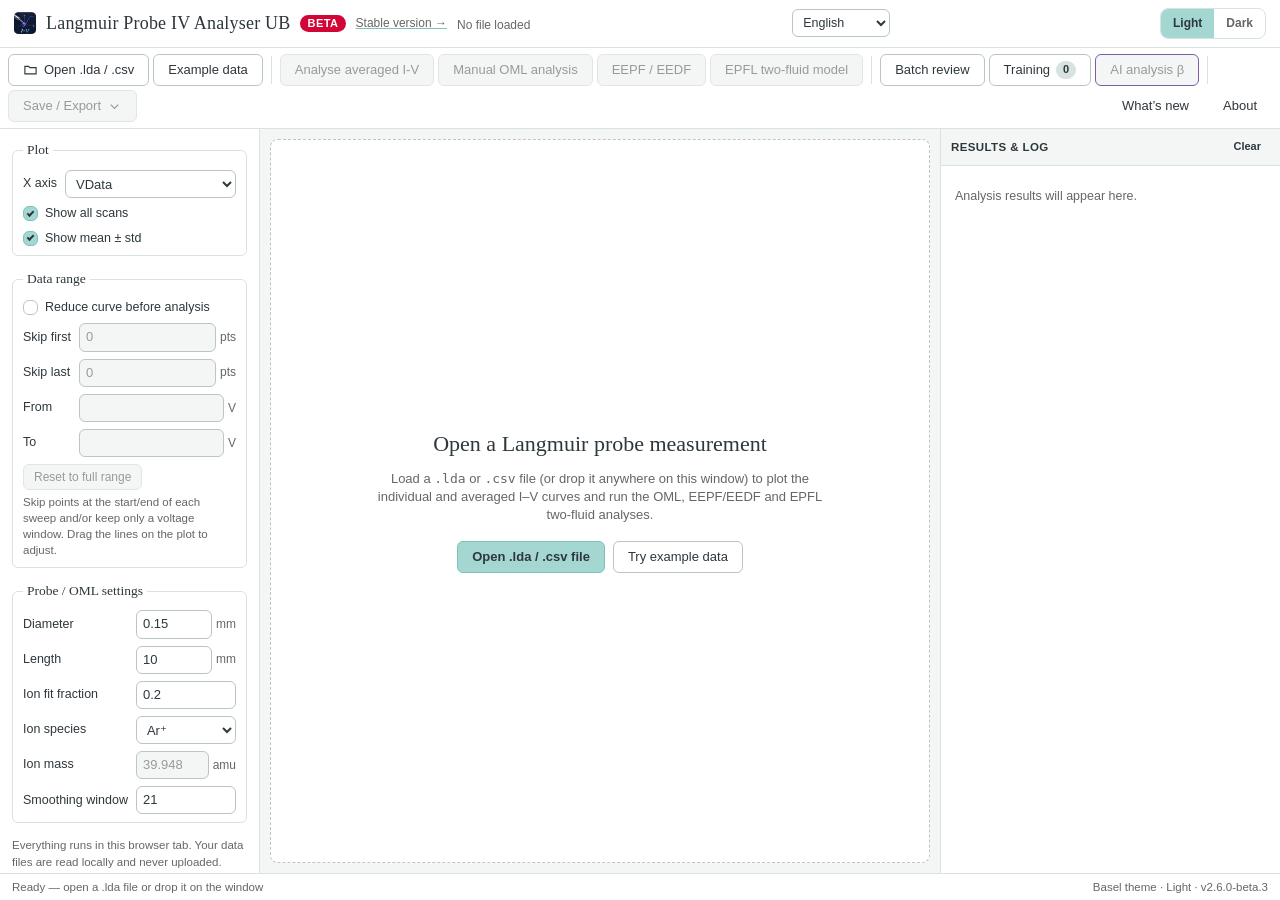
<file: web-alpha/index.html>
<!DOCTYPE html>
<html lang="en">
<head>
  <meta charset="utf-8">
  <meta name="viewport" content="width=device-width, initial-scale=1">
  <title>Langmuir Probe IV Analyser UB — moved to the beta</title>
  <meta http-equiv="refresh" content="0; url=../web-beta/">
  <style>
    body { font-family: system-ui, sans-serif; margin: 0; padding: 40px 16px; background: #fff; color: #222; }
    @media (prefers-color-scheme: dark) { body { background: #1e1e1e; color: #ddd; } a { color: #8fd3c7; } }
    main { max-width: 560px; margin: 0 auto; line-height: 1.5; }
  </style>
</head>
<body>
<main>
  <h1 style="font-size:20px">The pre-alpha is now the beta</h1>
  <p>The AI analysis of the pre-alpha is now in the beta. Your API keys, AI settings and collected curves are still there.</p>
  <p><a href="../web-beta/">Open the beta →</a> · <a href="../web/">Stable version</a></p>
</main>
<script>
  // remove the pre-alpha's offline copy, then forward to the beta
  if ("serviceWorker" in navigator) navigator.serviceWorker.register("sw.js").catch(() => {});
  location.replace("../web-beta/");
</script>
</body>
</html>
</file>
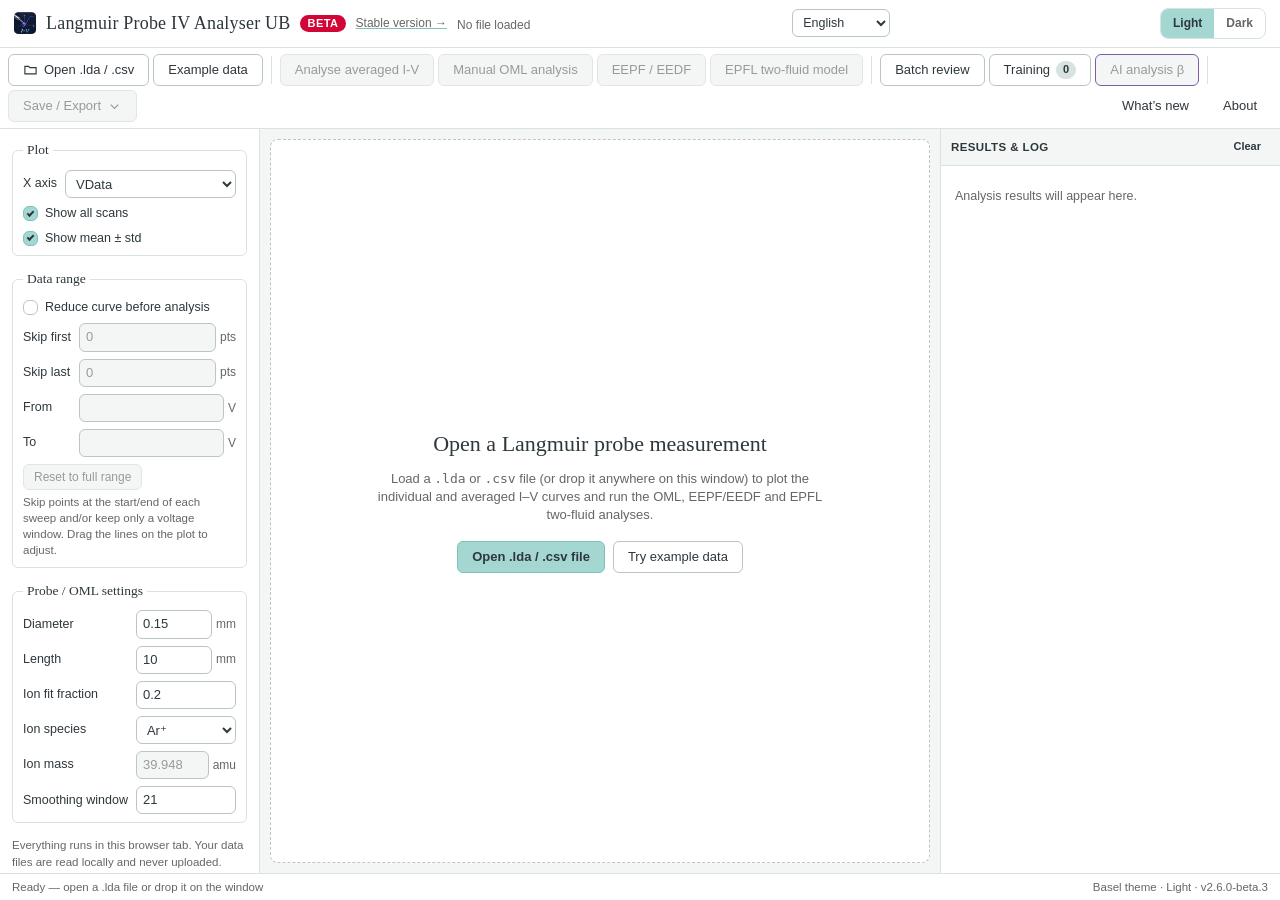
<file: web-beta/index.html>
<!doctype html>
<html lang="en">
<head>
  <meta charset="utf-8">
  <meta name="viewport" content="width=device-width, initial-scale=1">
  <title>Langmuir Probe IV Analyser UB (beta)</title>
  <meta name="description" content="Browser-based Langmuir probe I-V analysis: OML, EEPF/EEDF and EPFL two-fluid model. Runs locally; files never leave your computer.">
  <link rel="icon" href="icon.png">
  <link rel="manifest" href="manifest.webmanifest">
  <link rel="apple-touch-icon" href="icons/apple-touch-icon.png">
  <meta name="theme-color" content="#FFFFFF">
  <meta name="apple-mobile-web-app-title" content="IV Analyser">
  <meta name="mobile-web-app-capable" content="yes">
  <script>
    // apply the stored theme before first paint
    try { const t = localStorage.getItem("ivcurve.theme"); if (t) document.documentElement.dataset.theme = t; } catch (_) {}
  </script>
  <!-- ?v= must equal APP_VERSION in js/app.js (checked by tests/release.test.js): a new version
       then gets new addresses, so no browser cache can mix old scripts with a new page. -->
  <link rel="stylesheet" href="css/basel.css?v=2.6.0-beta.3">
</head>
<body>
<div class="app">

  <!-- title bar -->
  <header class="titlebar">
    <div class="brand">
      <img src="icon.png" alt="" width="22" height="22" style="align-self:center">
      <h1>Langmuir Probe IV Analyser UB</h1>
      <span class="badge beta" title="Beta version: AI-assisted analysis with an AI agent (Mistral, ChatGPT, Claude, Gemini, Groq…). The stable version is at /web/.">BETA</span>
      <a class="stable-link" href="../web/">Stable version →</a>
      <span class="file" id="fileName">No file loaded</span>
    </div>
    <div class="segmented" id="themeSwitch" role="group" aria-label="Theme">
      <button type="button" data-theme="light" aria-pressed="false">Light</button>
      <button type="button" data-theme="dark" aria-pressed="false">Dark</button>
    </div>
  </header>

  <!-- toolbar -->
  <nav class="toolbar" aria-label="Main actions">
    <button class="btn" id="openBtn" data-tip="Open a .lda, .csv or saved .ivsession file (Ctrl+O)">
      <svg viewBox="0 0 24 24" fill="none" stroke="currentColor" stroke-width="1.8"><path d="M3 7h6l2 2h10v10H3z"/></svg>
      Open .lda / .csv
    </button>
    <input type="file" id="fileInput" accept=".lda,.xml,.csv,.tsv,.txt,.dat,.ivsession,.json,application/xml,text/xml,text/csv,text/plain,application/json" hidden>
    <button class="btn" id="exampleBtn" data-tip="Synthetic data: Te = 3 eV, Vp = 10 V">Example data</button>
    <span class="sep"></span>
    <button class="btn primary" id="analyseBtn" data-needs-data disabled>Analyse averaged I-V</button>
    <button class="btn" id="manualBtn" data-needs-data disabled>Manual OML analysis</button>
    <button class="btn" id="eepfBtn" data-needs-data disabled>EEPF / EEDF</button>
    <button class="btn" id="epflBtn" data-needs-data disabled>EPFL two-fluid model</button>
    <span class="sep"></span>
    <button class="btn" id="batchBtn" data-tip="Analyse a series of files and review each curve">Batch review</button>
    <button class="btn" id="trainingBtn" data-tip="Curves collected for training the model">Training <span class="badge" id="trainingCount">0</span></button>
    <button class="btn ai" id="agentBtn" data-needs-data disabled data-tip="An AI agent analyses the loaded curve with the app's tools">AI analysis β</button>
    <span class="sep"></span>
    <div class="menu-wrap">
      <button class="btn" id="exportBtn" data-needs-data disabled aria-haspopup="true" aria-expanded="false">
        Save / Export
        <svg viewBox="0 0 24 24" fill="none" stroke="currentColor" stroke-width="2"><path d="M6 9l6 6 6-6"/></svg>
      </button>
      <div class="menu" id="exportMenu" role="menu">
        <button role="menuitem" id="saveSession">Save analysis (.ivsession)…</button>
        <hr>
        <button role="menuitem" id="exportMean">Export mean CSV…</button>
        <button role="menuitem" id="exportAll">Export all analysis CSV…</button>
      </div>
    </div>
    <span class="spacer"></span>
    <button class="btn hidden" id="installBtn" data-tip="Install as an app that also works offline">
      <svg viewBox="0 0 24 24" fill="none" stroke="currentColor" stroke-width="1.8"><path d="M12 4v11M7 10l5 5 5-5M5 20h14"/></svg>
      Install app
    </button>
    <button class="btn ghost" id="whatsNewBtn">What’s new</button>
    <button class="btn ghost" id="aboutBtn">About</button>
  </nav>

  <!-- body -->
  <main class="body">
    <aside class="dock" aria-label="Settings">
      <fieldset class="group">
        <legend>Plot</legend>
        <div class="form">
          <label for="xaxis">X axis</label>
          <select id="xaxis"><option value="VData">VData</option><option value="RefData">RefData</option></select>
          <label class="check full"><input type="checkbox" id="showAll" checked> Show all scans</label>
          <label class="check full"><input type="checkbox" id="showMean" checked> Show mean ± std</label>
        </div>
      </fieldset>

      <fieldset class="group">
        <legend>Data range</legend>
        <div class="form">
          <label class="check full"><input type="checkbox" id="cropEnable" data-needs-data disabled> Reduce curve before analysis</label>
          <label for="skipStart">Skip first</label>
          <div class="unit-input"><input type="number" id="skipStart" min="0" step="1" value="0" disabled data-crop><span>pts</span></div>
          <label for="skipEnd">Skip last</label>
          <div class="unit-input"><input type="number" id="skipEnd" min="0" step="1" value="0" disabled data-crop><span>pts</span></div>
          <label for="cropFrom">From</label>
          <div class="unit-input"><input type="number" id="cropFrom" step="0.1" disabled data-crop><span>V</span></div>
          <label for="cropTo">To</label>
          <div class="unit-input"><input type="number" id="cropTo" step="0.1" disabled data-crop><span>V</span></div>
          <div class="row-actions"><button class="btn" id="cropReset" disabled data-crop>Reset to full range</button></div>
        </div>
        <p class="crop-info" id="cropInfo">Skip points at the start/end of each sweep and/or keep only a voltage window. Drag the lines on the plot to adjust.</p>
      </fieldset>

      <fieldset class="group">
        <legend>Probe / OML settings</legend>
        <div class="form">
          <label for="diameter">Diameter</label>
          <div class="unit-input"><input type="number" id="diameter" data-label="diameter" min="0.001" max="100" step="0.01" value="0.15"><span>mm</span></div>
          <label for="length">Length</label>
          <div class="unit-input"><input type="number" id="length" data-label="length" min="0.001" max="1000" step="0.1" value="10"><span>mm</span></div>
          <label for="ionFraction">Ion fit fraction</label>
          <input type="number" id="ionFraction" data-label="ion fit fraction" min="0.01" max="0.5" step="0.01" value="0.2">
          <label for="ionGas">Ion species</label>
          <select id="ionGas"></select>
          <label for="ionMass">Ion mass</label>
          <div class="unit-input"><input type="number" id="ionMass" data-label="ion mass" min="0.5" max="500" step="0.001" value="39.948"><span>amu</span></div>
          <label for="smoothWindow">Smoothing window</label>
          <input type="number" id="smoothWindow" data-label="smoothing window" min="3" max="501" step="2" value="21">
        </div>
      </fieldset>

      <p class="muted" style="font-size:11.5px;margin:0">
        Everything runs in this browser tab. Your data files are read locally and never uploaded.
      </p>
    </aside>

    <section class="center" aria-label="Plot">
      <div class="welcome" id="welcome">
        <h2>Open a Langmuir probe measurement</h2>
        <p>Load a <span class="mono">.lda</span> or <span class="mono">.csv</span> file (or drop it anywhere on this window) to plot the individual and averaged I–V curves and run the OML, EEPF/EEDF and EPFL two-fluid analyses.</p>
        <div class="actions">
          <button class="btn primary" id="welcomeOpen">Open .lda / .csv file</button>
          <button class="btn" id="welcomeExample">Try example data</button>
        </div>
      </div>
      <div class="plot hidden" id="mainPlot"></div>
    </section>

    <aside class="dock right" aria-label="Results">
      <div class="dock-title">Results &amp; log <button class="btn ghost" id="clearLog" style="min-height:22px;padding:1px 8px;font-size:11px;text-transform:none;letter-spacing:0">Clear</button></div>
      <div class="results" id="log">
        <div class="empty-state">Analysis results will appear here.</div>
      </div>
    </aside>
  </main>

  <!-- status bar -->
  <footer class="statusbar">
    <span><span class="badge offline hidden" id="offlineBadge">Offline — using the saved copy</span> <span id="statusText">Loading…</span></span>
    <span>Basel theme · <span id="themeName">Light</span> · <span id="version"></span></span>
  </footer>
</div>

<div class="dropzone" id="dropzone">Drop the .lda or .csv file to open it</div>
<div class="toasts" aria-live="polite"></div>

<script src="vendor/plotly-basic.min.js?v=2.6.0-beta.3"></script>
<script src="js/numerics.js?v=2.6.0-beta.3"></script>
<script src="js/i18n-dict.js?v=2.6.0-beta.3"></script>
<script src="js/i18n.js?v=2.6.0-beta.3"></script>
<script src="js/ui.js?v=2.6.0-beta.3"></script>
<script src="js/plot.js?v=2.6.0-beta.3"></script>
<script src="js/lda.js?v=2.6.0-beta.3"></script>
<script src="js/csv.js?v=2.6.0-beta.3"></script>
<script src="js/auto.js?v=2.6.0-beta.3"></script>
<script src="js/manual-oml.js?v=2.6.0-beta.3"></script>
<script src="js/eepf.js?v=2.6.0-beta.3"></script>
<script src="js/epfl.js?v=2.6.0-beta.3"></script>
<script src="js/batch.js?v=2.6.0-beta.3"></script>
<script src="js/agent-tools.js?v=2.6.0-beta.3"></script>
<script src="js/providers.js?v=2.6.0-beta.3"></script>
<script src="js/agent-skill.js?v=2.6.0-beta.3"></script>
<script src="js/agent.js?v=2.6.0-beta.3"></script>
<script src="js/agent-ui.js?v=2.6.0-beta.3"></script>
<script src="model/regions-model.js?v=2.6.0-beta.3"></script>
<script src="js/ml.js?v=2.6.0-beta.3"></script>
<script src="js/trainingset.js?v=2.6.0-beta.3"></script>
<script src="js/training-ui.js?v=2.6.0-beta.3"></script>
<script src="js/app.js?v=2.6.0-beta.3"></script>
<script src="js/pwa.js?v=2.6.0-beta.3"></script>
</body>
</html>
</file>
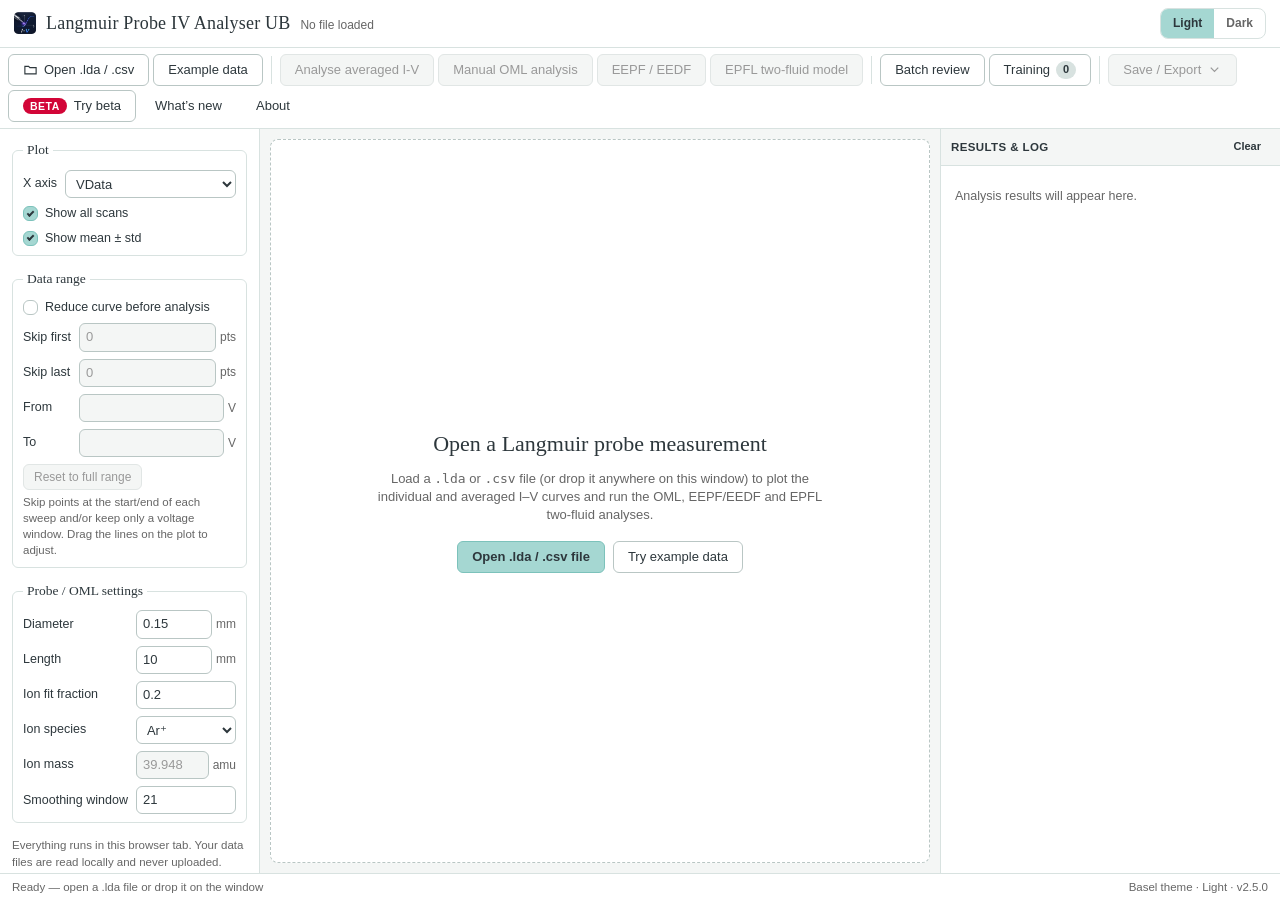
<file: web/index.html>
<!doctype html>
<html lang="en">
<head>
  <meta charset="utf-8">
  <meta name="viewport" content="width=device-width, initial-scale=1">
  <title>Langmuir Probe IV Analyser UB</title>
  <meta name="description" content="Browser-based Langmuir probe I-V analysis: OML, EEPF/EEDF and EPFL two-fluid model. Runs locally; files never leave your computer.">
  <link rel="icon" href="icon.png">
  <link rel="manifest" href="manifest.webmanifest">
  <link rel="apple-touch-icon" href="icons/apple-touch-icon.png">
  <meta name="theme-color" content="#FFFFFF">
  <meta name="apple-mobile-web-app-title" content="IV Analyser">
  <meta name="mobile-web-app-capable" content="yes">
  <script>
    // apply the stored theme before first paint
    try { const t = localStorage.getItem("ivcurve.theme"); if (t) document.documentElement.dataset.theme = t; } catch (_) {}
  </script>
  <!-- ?v= must equal APP_VERSION in js/app.js (checked by tests/release.test.js): a new version
       then gets new addresses, so no browser cache can mix old scripts with a new page. -->
  <link rel="stylesheet" href="css/basel.css?v=2.5.0">
</head>
<body>
<div class="app">

  <!-- title bar -->
  <header class="titlebar">
    <div class="brand">
      <img src="icon.png" alt="" width="22" height="22" style="align-self:center">
      <h1>Langmuir Probe IV Analyser UB</h1>
      <span class="file" id="fileName">No file loaded</span>
    </div>
    <div class="segmented" id="themeSwitch" role="group" aria-label="Theme">
      <button type="button" data-theme="light" aria-pressed="false">Light</button>
      <button type="button" data-theme="dark" aria-pressed="false">Dark</button>
    </div>
  </header>

  <!-- toolbar -->
  <nav class="toolbar" aria-label="Main actions">
    <button class="btn" id="openBtn" data-tip="Open a .lda, .csv or saved .ivsession file (Ctrl+O)">
      <svg viewBox="0 0 24 24" fill="none" stroke="currentColor" stroke-width="1.8"><path d="M3 7h6l2 2h10v10H3z"/></svg>
      Open .lda / .csv
    </button>
    <input type="file" id="fileInput" accept=".lda,.xml,.csv,.tsv,.txt,.dat,.ivsession,.json,application/xml,text/xml,text/csv,text/plain,application/json" hidden>
    <button class="btn" id="exampleBtn" data-tip="Synthetic data: Te = 3 eV, Vp = 10 V">Example data</button>
    <span class="sep"></span>
    <button class="btn primary" id="analyseBtn" data-needs-data disabled>Analyse averaged I-V</button>
    <button class="btn" id="manualBtn" data-needs-data disabled>Manual OML analysis</button>
    <button class="btn" id="eepfBtn" data-needs-data disabled>EEPF / EEDF</button>
    <button class="btn" id="epflBtn" data-needs-data disabled>EPFL two-fluid model</button>
    <span class="sep"></span>
    <button class="btn" id="batchBtn" data-tip="Analyse a series of files and review each curve">Batch review</button>
    <button class="btn" id="trainingBtn" data-tip="Curves collected for training the model">Training <span class="badge" id="trainingCount">0</span></button>
    <span class="sep"></span>
    <div class="menu-wrap">
      <button class="btn" id="exportBtn" data-needs-data disabled aria-haspopup="true" aria-expanded="false">
        Save / Export
        <svg viewBox="0 0 24 24" fill="none" stroke="currentColor" stroke-width="2"><path d="M6 9l6 6 6-6"/></svg>
      </button>
      <div class="menu" id="exportMenu" role="menu">
        <button role="menuitem" id="saveSession">Save analysis (.ivsession)…</button>
        <hr>
        <button role="menuitem" id="exportMean">Export mean CSV…</button>
        <button role="menuitem" id="exportAll">Export all analysis CSV…</button>
      </div>
    </div>
    <span class="spacer"></span>
    <button class="btn hidden" id="installBtn" data-tip="Install as an app that also works offline">
      <svg viewBox="0 0 24 24" fill="none" stroke="currentColor" stroke-width="1.8"><path d="M12 4v11M7 10l5 5 5-5M5 20h14"/></svg>
      Install app
    </button>
    <button class="btn try-beta" id="tryBetaBtn" title="See what is new in the beta version">
      <span class="badge beta">BETA</span> Try beta
    </button>
    <button class="btn ghost" id="whatsNewBtn">What’s new</button>
    <button class="btn ghost" id="aboutBtn">About</button>
  </nav>

  <!-- body -->
  <main class="body">
    <aside class="dock" aria-label="Settings">
      <fieldset class="group">
        <legend>Plot</legend>
        <div class="form">
          <label for="xaxis">X axis</label>
          <select id="xaxis"><option value="VData">VData</option><option value="RefData">RefData</option></select>
          <label class="check full"><input type="checkbox" id="showAll" checked> Show all scans</label>
          <label class="check full"><input type="checkbox" id="showMean" checked> Show mean ± std</label>
        </div>
      </fieldset>

      <fieldset class="group">
        <legend>Data range</legend>
        <div class="form">
          <label class="check full"><input type="checkbox" id="cropEnable" data-needs-data disabled> Reduce curve before analysis</label>
          <label for="skipStart">Skip first</label>
          <div class="unit-input"><input type="number" id="skipStart" min="0" step="1" value="0" disabled data-crop><span>pts</span></div>
          <label for="skipEnd">Skip last</label>
          <div class="unit-input"><input type="number" id="skipEnd" min="0" step="1" value="0" disabled data-crop><span>pts</span></div>
          <label for="cropFrom">From</label>
          <div class="unit-input"><input type="number" id="cropFrom" step="0.1" disabled data-crop><span>V</span></div>
          <label for="cropTo">To</label>
          <div class="unit-input"><input type="number" id="cropTo" step="0.1" disabled data-crop><span>V</span></div>
          <div class="row-actions"><button class="btn" id="cropReset" disabled data-crop>Reset to full range</button></div>
        </div>
        <p class="crop-info" id="cropInfo">Skip points at the start/end of each sweep and/or keep only a voltage window. Drag the lines on the plot to adjust.</p>
      </fieldset>

      <fieldset class="group">
        <legend>Probe / OML settings</legend>
        <div class="form">
          <label for="diameter">Diameter</label>
          <div class="unit-input"><input type="number" id="diameter" data-label="diameter" min="0.001" max="100" step="0.01" value="0.15"><span>mm</span></div>
          <label for="length">Length</label>
          <div class="unit-input"><input type="number" id="length" data-label="length" min="0.001" max="1000" step="0.1" value="10"><span>mm</span></div>
          <label for="ionFraction">Ion fit fraction</label>
          <input type="number" id="ionFraction" data-label="ion fit fraction" min="0.01" max="0.5" step="0.01" value="0.2">
          <label for="ionGas">Ion species</label>
          <select id="ionGas"></select>
          <label for="ionMass">Ion mass</label>
          <div class="unit-input"><input type="number" id="ionMass" data-label="ion mass" min="0.5" max="500" step="0.001" value="39.948"><span>amu</span></div>
          <label for="smoothWindow">Smoothing window</label>
          <input type="number" id="smoothWindow" data-label="smoothing window" min="3" max="501" step="2" value="21">
        </div>
      </fieldset>

      <p class="muted" style="font-size:11.5px;margin:0">
        Everything runs in this browser tab. Your data files are read locally and never uploaded.
      </p>
    </aside>

    <section class="center" aria-label="Plot">
      <div class="welcome" id="welcome">
        <h2>Open a Langmuir probe measurement</h2>
        <p>Load a <span class="mono">.lda</span> or <span class="mono">.csv</span> file (or drop it anywhere on this window) to plot the individual and averaged I–V curves and run the OML, EEPF/EEDF and EPFL two-fluid analyses.</p>
        <div class="actions">
          <button class="btn primary" id="welcomeOpen">Open .lda / .csv file</button>
          <button class="btn" id="welcomeExample">Try example data</button>
        </div>
      </div>
      <div class="plot hidden" id="mainPlot"></div>
    </section>

    <aside class="dock right" aria-label="Results">
      <div class="dock-title">Results &amp; log <button class="btn ghost" id="clearLog" style="min-height:22px;padding:1px 8px;font-size:11px;text-transform:none;letter-spacing:0">Clear</button></div>
      <div class="results" id="log">
        <div class="empty-state">Analysis results will appear here.</div>
      </div>
    </aside>
  </main>

  <!-- status bar -->
  <footer class="statusbar">
    <span><span class="badge offline hidden" id="offlineBadge">Offline — using the saved copy</span> <span id="statusText">Loading…</span></span>
    <span>Basel theme · <span id="themeName">Light</span> · <span id="version"></span></span>
  </footer>
</div>

<div class="dropzone" id="dropzone">Drop the .lda or .csv file to open it</div>
<div class="toasts" aria-live="polite"></div>

<script src="vendor/plotly-basic.min.js?v=2.5.0"></script>
<script src="js/numerics.js?v=2.5.0"></script>
<script src="js/ui.js?v=2.5.0"></script>
<script src="js/plot.js?v=2.5.0"></script>
<script src="js/lda.js?v=2.5.0"></script>
<script src="js/csv.js?v=2.5.0"></script>
<script src="js/auto.js?v=2.5.0"></script>
<script src="js/manual-oml.js?v=2.5.0"></script>
<script src="js/eepf.js?v=2.5.0"></script>
<script src="js/epfl.js?v=2.5.0"></script>
<script src="js/batch.js?v=2.5.0"></script>
<script src="model/regions-model.js?v=2.5.0"></script>
<script src="js/ml.js?v=2.5.0"></script>
<script src="js/trainingset.js?v=2.5.0"></script>
<script src="js/training-ui.js?v=2.5.0"></script>
<script src="js/app.js?v=2.5.0"></script>
<script src="js/pwa.js?v=2.5.0"></script>
</body>
</html>
</file>
<file: web-beta/css/basel.css>
/* =========================================================
   University of Basel — web theme
   Direct translation of basel-light.qss / basel-dark.qss
   (Universität Basel Brand Guideline v2.1 palette).
   Fonts: Helvetica Neue / Arial (Univers substitute),
          Georgia (Swift Neue substitute, headings only)
   ========================================================= */

:root {
  color-scheme: light;
  --backdrop: #F4F6F5;
  --panel: #FFFFFF;
  --input-bg: #FFFFFF;
  --header-bg: #F4F6F5;
  --border: #D8E2E0;
  --input-border: #B9C6C4;
  --text: #2D373C;
  --text-lo: #666666;
  --mint: #A5D7D2;
  --mint-hover: #7CC2BB;
  --hover-bg: #EAF4F2;
  --on-mint: #2D373C;
  --red: #D20537;
  --red-hover-bg: #FBE4E9;
  --disabled-text: #999999;
  --disabled-bg: #F4F6F5;
  --disabled-border: #E1E6E5;
  --focus: #2D373C;
  --scroll: #C7D3D1;
  --grid: #E7ECEB;
  --alt-row: #F4F6F5;
  --tooltip-bg: #2D373C;
  --tooltip-fg: #FFFFFF;
  --shadow: 0 8px 28px rgba(0, 0, 0, .14);
  /* plot palette: deeper tones so thin lines stay visible on white */
  --plot-1: #2D373C;
  --plot-2: #2E9C92;
  --plot-3: #D20537;
  --plot-4: #7A5FA8;
  --plot-5: #C07F1F;
  --plot-6: #3F79B0;
  --plot-band: rgba(46, 156, 146, .22);
  --plot-shade: rgba(45, 55, 60, .08);

  --font: "Helvetica Neue", Arial, sans-serif;
  --font-heading: Georgia, "Times New Roman", serif;
  --font-mono: ui-monospace, "SFMono-Regular", Menlo, Consolas, monospace;
  --radius: 6px;
}

@media (prefers-color-scheme: dark) {
  :root:not([data-theme="light"]) {
    color-scheme: dark;
    --backdrop: #20262A;
    --panel: #2D373C;
    --input-bg: #262D31;
    --header-bg: #2D373C;
    --border: #3C474B;
    --input-border: #3C474B;
    --text: #F2F5F4;
    --text-lo: #A9B4B2;
    --mint: #A5D7D2;
    --mint-hover: #8FC9C3;
    --hover-bg: #33403F;
    --on-mint: #20262A;
    --red: #E24D6E;
    --red-hover-bg: #3A2830;
    --disabled-text: #5B6669;
    --disabled-bg: #262D31;
    --disabled-border: #33403F;
    --focus: #A5D7D2;
    --scroll: #3C474B;
    --grid: #333E42;
    --alt-row: #2A3236;
    --tooltip-bg: #F2F5F4;
    --tooltip-fg: #20262A;
    --shadow: 0 8px 28px rgba(0, 0, 0, .45);
    --plot-1: #A5D7D2;
    --plot-2: #F2F5F4;
    --plot-3: #E24D6E;
    --plot-4: #C3A6E6;
    --plot-5: #E8B65A;
    --plot-6: #8DB8E0;
    --plot-band: rgba(165, 215, 210, .22);
  --plot-shade: rgba(242, 245, 244, .07);
  }
}

:root[data-theme="dark"] {
  color-scheme: dark;
  --backdrop: #20262A;
  --panel: #2D373C;
  --input-bg: #262D31;
  --header-bg: #2D373C;
  --border: #3C474B;
  --input-border: #3C474B;
  --text: #F2F5F4;
  --text-lo: #A9B4B2;
  --mint: #A5D7D2;
  --mint-hover: #8FC9C3;
  --hover-bg: #33403F;
  --on-mint: #20262A;
  --red: #E24D6E;
  --red-hover-bg: #3A2830;
  --disabled-text: #5B6669;
  --disabled-bg: #262D31;
  --disabled-border: #33403F;
  --focus: #A5D7D2;
  --scroll: #3C474B;
  --grid: #333E42;
  --alt-row: #2A3236;
  --tooltip-bg: #F2F5F4;
  --tooltip-fg: #20262A;
  --shadow: 0 8px 28px rgba(0, 0, 0, .45);
  --plot-1: #A5D7D2;
  --plot-2: #F2F5F4;
  --plot-3: #E24D6E;
  --plot-4: #C3A6E6;
  --plot-5: #E8B65A;
  --plot-6: #8DB8E0;
  --plot-band: rgba(165, 215, 210, .22);
  --plot-shade: rgba(242, 245, 244, .07);
}

/* ---------- Base ---------- */
*, *::before, *::after { box-sizing: border-box; }
html, body { height: 100%; }
body {
  margin: 0;
  background: var(--backdrop);
  color: var(--text);
  font-family: var(--font);
  font-size: 13px;
  line-height: 1.4;
}
h1, h2, h3 { font-family: var(--font-heading); font-weight: 400; margin: 0; }
a { color: var(--text); text-decoration-color: var(--mint-hover); }
.mono { font-family: var(--font-mono); }
.muted { color: var(--text-lo); }

/* ---------- Scrollbars ---------- */
* { scrollbar-color: var(--scroll) transparent; scrollbar-width: thin; }
::-webkit-scrollbar { width: 12px; height: 12px; }
::-webkit-scrollbar-track { background: transparent; }
::-webkit-scrollbar-thumb { background: var(--scroll); border-radius: 6px; border: 2px solid var(--backdrop); }
::-webkit-scrollbar-thumb:hover { background: var(--mint); }

/* ---------- App shell ---------- */
.app {
  height: 100vh;
  display: grid;
  grid-template-rows: auto auto 1fr auto;
}

.titlebar {
  display: flex; align-items: center; justify-content: space-between; gap: 12px;
  background: var(--panel);
  border-bottom: 1px solid var(--border);
  padding: 8px 14px;
}
.titlebar .brand { display: flex; align-items: baseline; gap: 10px; min-width: 0; }
.titlebar h1 { font-size: 18px; letter-spacing: .2px; white-space: nowrap; }
.titlebar .file { color: var(--text-lo); font-size: 12px; overflow: hidden; text-overflow: ellipsis; white-space: nowrap; }

.toolbar {
  display: flex; flex-wrap: wrap; align-items: center; gap: 4px;
  background: var(--panel);
  border-bottom: 1px solid var(--border);
  padding: 6px 8px;
}
.toolbar .sep { width: 1px; align-self: stretch; background: var(--border); margin: 2px 4px; }
.toolbar .spacer { flex: 1; }

.body {
  display: grid;
  grid-template-columns: 260px minmax(0, 1fr) 340px;
  min-height: 0;
}
.dock {
  background: var(--input-bg);
  border-right: 1px solid var(--border);
  overflow: auto;
  padding: 12px;
}
.dock.right { border-right: none; border-left: 1px solid var(--border); display: flex; flex-direction: column; padding: 0; }
.dock-title {
  background: var(--header-bg);
  border-bottom: 1px solid var(--border);
  padding: 7px 10px;
  font-size: 11.5px; font-weight: 600; letter-spacing: .4px; text-transform: uppercase;
  display: flex; justify-content: space-between; align-items: center;
}
.center { display: flex; flex-direction: column; min-width: 0; min-height: 0; padding: 10px; }
.center .plot { flex: 1; min-height: 300px; }

.statusbar {
  display: flex; justify-content: space-between; gap: 12px;
  background: var(--panel);
  border-top: 1px solid var(--border);
  padding: 5px 12px;
  font-size: 11.5px; color: var(--text-lo);
}

@media (max-width: 1100px) {
  .body { grid-template-columns: 240px minmax(0, 1fr); }
  .dock.right { grid-column: 1 / -1; border-left: none; border-top: 1px solid var(--border); max-height: 280px; }
  .app { height: auto; min-height: 100vh; }
  .center .plot { min-height: 460px; }
}
@media (max-width: 700px) {
  .titlebar { padding: 8px 12px; }
  .titlebar h1 { font-size: 15px; white-space: normal; }
  .titlebar .file { display: none; }
  .toolbar .sep, .toolbar .spacer { display: none; }
  .body { grid-template-columns: 1fr; }
  .dock { border-right: none; border-bottom: 1px solid var(--border); }
}

/* ---------- Buttons (QPushButton) ---------- */
.btn {
  font: inherit;
  display: inline-flex; align-items: center; gap: 6px;
  background: var(--panel);
  border: 1px solid var(--input-border);
  border-radius: var(--radius);
  padding: 6px 14px;
  min-height: 30px;
  color: var(--text);
  cursor: pointer;
  white-space: nowrap;
}
.btn:hover { border-color: var(--mint-hover); background: var(--hover-bg); }
.btn:active { background: var(--mint); color: var(--on-mint); }
.btn:focus-visible { outline: 2px solid var(--focus); outline-offset: 1px; }
.btn:disabled { color: var(--disabled-text); background: var(--disabled-bg); border-color: var(--disabled-border); cursor: default; }
.btn.primary { background: var(--mint); border-color: var(--mint-hover); color: var(--on-mint); font-weight: 600; }
.btn.primary:hover { background: var(--mint-hover); }
.btn.primary:disabled { background: var(--disabled-bg); border-color: var(--disabled-border); color: var(--disabled-text); font-weight: 400; }
.btn.destructive { border-color: var(--red); color: var(--red); }
.btn.destructive:hover { background: var(--red-hover-bg); }
.btn.ghost { background: transparent; border-color: transparent; }
.btn.ghost:hover { border-color: var(--mint); background: var(--hover-bg); }
.btn svg { width: 15px; height: 15px; flex: none; }
.btn.icon { padding: 5px 7px; }
.btn.block { width: 100%; justify-content: center; }

/* segmented control (theme switch) */
.segmented { display: inline-flex; border: 1px solid var(--border); border-radius: 8px; overflow: hidden; background: var(--panel); }
.segmented button {
  font: inherit; font-size: 12px; font-weight: 600;
  border: none; background: transparent; color: var(--text-lo);
  padding: 6px 12px; cursor: pointer;
}
.segmented button[aria-pressed="true"] { background: var(--mint); color: var(--on-mint); }

/* dropdown menu (QMenu) */
.menu-wrap { position: relative; }
.menu {
  position: absolute; top: calc(100% + 4px); left: 0; z-index: 40;
  min-width: 220px;
  background: var(--panel);
  border: 1px solid var(--border);
  border-radius: var(--radius);
  padding: 4px;
  box-shadow: var(--shadow);
  display: none;
}
.menu.open { display: block; }
.menu button {
  font: inherit; display: block; width: 100%; text-align: left;
  background: transparent; border: none; color: var(--text);
  padding: 6px 24px 6px 12px; border-radius: var(--radius); cursor: pointer;
}
.menu button:hover, .menu button:focus-visible { background: var(--mint); color: var(--on-mint); outline: none; }
.menu hr { border: none; height: 1px; background: var(--border); margin: 4px 6px; }

/* ---------- Group box (QGroupBox) ---------- */
fieldset.group {
  border: 1px solid var(--border);
  border-radius: var(--radius);
  margin: 0 0 14px;
  padding: 10px 10px 8px;
  min-width: 0;
}
fieldset.group > legend {
  font-family: var(--font-heading);
  font-size: 13.5px;
  padding: 0 4px;
}

/* form rows (QFormLayout) */
.form { display: grid; grid-template-columns: auto minmax(0, 1fr); gap: 7px 8px; align-items: center; }
.form > label { color: var(--text); font-size: 12.5px; }
.form > .full { grid-column: 1 / -1; }

/* ---------- Inputs ---------- */
input[type="number"], input[type="text"], select, textarea {
  font: inherit;
  width: 100%;
  background: var(--input-bg);
  border: 1px solid var(--input-border);
  border-radius: var(--radius);
  padding: 4px 6px;
  color: var(--text);
  min-height: 28px;
}
input:focus, select:focus, textarea:focus { outline: none; border-color: var(--focus); }
input:disabled, select:disabled { background: var(--disabled-bg); color: var(--disabled-text); }
input.error { border-color: var(--red); }
::selection { background: var(--mint); color: var(--on-mint); }
.unit-input { display: flex; align-items: center; gap: 4px; }
.unit-input span { color: var(--text-lo); font-size: 12px; }

/* checkbox (QCheckBox) */
.check { display: inline-flex; align-items: center; gap: 7px; cursor: pointer; user-select: none; }
.check input {
  appearance: none; -webkit-appearance: none; margin: 0;
  width: 15px; height: 15px; border-radius: 6px;
  border: 1px solid var(--input-border); background: var(--input-bg);
  display: grid; place-content: center; cursor: pointer;
}
.check input:hover { border-color: var(--mint-hover); }
.check input:checked { background: var(--mint); border-color: var(--mint-hover); }
.check input:checked::after {
  content: ""; width: 7px; height: 4px; margin-top: -2px;
  border-left: 2px solid var(--on-mint); border-bottom: 2px solid var(--on-mint);
  transform: rotate(-45deg);
}
.check input:focus-visible { outline: 2px solid var(--focus); outline-offset: 1px; }

/* slider (QSlider) */
input[type="range"] {
  -webkit-appearance: none; appearance: none;
  width: 100%; height: 18px; background: transparent; margin: 0; min-width: 80px;
}
input[type="range"]::-webkit-slider-runnable-track {
  height: 4px; border-radius: 6px;
  background: linear-gradient(to right, var(--mint) var(--fill, 50%), var(--border) var(--fill, 50%));
}
input[type="range"]::-moz-range-track { height: 4px; border-radius: 6px; background: var(--border); }
input[type="range"]::-moz-range-progress { height: 4px; border-radius: 6px; background: var(--mint); }
input[type="range"]::-webkit-slider-thumb {
  -webkit-appearance: none; width: 14px; height: 14px; margin-top: -5px;
  border-radius: 50%; background: var(--text); border: none;
}
input[type="range"]::-moz-range-thumb { width: 14px; height: 14px; border-radius: 50%; background: var(--text); border: none; }
input[type="range"]:hover::-webkit-slider-thumb { background: var(--mint); }
input[type="range"]:hover::-moz-range-thumb { background: var(--mint); }
input[type="range"]:focus-visible { outline: 2px solid var(--focus); outline-offset: 2px; border-radius: 4px; }

/* ---------- Tabs (QTabWidget) ---------- */
.tabs { display: flex; gap: 2px; padding: 6px 6px 0; background: var(--backdrop); border-bottom: 1px solid var(--border); overflow-x: auto; }
.tabs button {
  font: inherit; font-size: 12.5px;
  background: var(--backdrop);
  border: 1px solid var(--border); border-bottom: none;
  border-top: 2px solid transparent;
  border-radius: 8px 8px 0 0;
  padding: 7px 16px; color: var(--text-lo); cursor: pointer; white-space: nowrap;
}
.tabs button:hover:not([aria-selected="true"]) { background: var(--hover-bg); }
.tabs button[aria-selected="true"] { background: var(--panel); color: var(--text); border-top-color: var(--mint); font-weight: 600; }
.tabs button .step {
  display: inline-grid; place-content: center; width: 18px; height: 18px; margin-right: 6px;
  border-radius: 50%; font-size: 10.5px; font-weight: 600;
  background: var(--border); color: var(--text);
}
.tabs button[aria-selected="true"] .step { background: var(--mint); color: var(--on-mint); }
.tab-panel { display: none; flex: 1; min-height: 0; flex-direction: column; background: var(--panel); }
.tab-panel.active { display: flex; }

/* ---------- Tables (QTableView) ---------- */
table.data { width: 100%; border-collapse: collapse; font-size: 12.5px; }
table.data th {
  background: var(--header-bg); text-align: left; font-weight: 600;
  border-right: 1px solid var(--border); border-bottom: 1px solid var(--border);
  padding: 6px 8px;
}
table.data td { padding: 6px 8px; border-bottom: 1px solid var(--grid); font-family: var(--font-mono); }
table.data tr:nth-child(even) td { background: var(--alt-row); }

/* ---------- Results / log ---------- */
.results { padding: 10px; overflow: auto; flex: 1; display: flex; flex-direction: column; gap: 10px; }
.result-card { border: 1px solid var(--border); border-radius: var(--radius); background: var(--panel); }
.result-card header {
  display: flex; justify-content: space-between; align-items: baseline; gap: 8px;
  padding: 7px 10px; border-bottom: 1px solid var(--border);
}
.result-card header h3 { font-size: 13.5px; }
.result-card header time { font-size: 11px; color: var(--text-lo); }
.result-card dl { margin: 0; padding: 6px 10px 8px; display: grid; grid-template-columns: auto 1fr; gap: 3px 12px; }
.result-card dt { color: var(--text-lo); font-size: 12px; }
.result-card dd { margin: 0; font-family: var(--font-mono); font-size: 12px; text-align: right; white-space: nowrap; }
.result-card p { margin: 0; padding: 0 10px 8px; color: var(--text-lo); font-size: 11.5px; }
.result-card p.warn { color: var(--red); white-space: pre-line; }
.result-card p.note { color: var(--text); white-space: pre-line; }
.te-warning.fair { color: var(--text-lo); }
.te-warning { color: var(--red); font-size: 12.5px; margin: 10px 0 0; }
.log-line { font-size: 12px; color: var(--text-lo); padding: 0 2px; }
.empty-state { color: var(--text-lo); font-size: 12.5px; padding: 12px 4px; }

/* ---------- Dialogs (QDialog) ---------- */
dialog.win {
  padding: 0;
  border: 1px solid var(--border);
  border-radius: 8px;
  background: var(--panel);
  color: var(--text);
  box-shadow: var(--shadow);
  width: min(1280px, calc(100vw - 32px));
  height: min(880px, calc(100vh - 32px));
  max-width: none; max-height: none;
}
dialog.win.small { width: min(460px, calc(100vw - 32px)); height: fit-content; max-height: calc(100vh - 32px); }
dialog.win.small .win-body { overflow: auto; }
dialog.win::backdrop { background: rgba(20, 26, 28, .45); }
dialog.win[open] { display: flex; flex-direction: column; }
.win-head {
  display: flex; align-items: center; justify-content: space-between; gap: 12px;
  padding: 10px 14px; border-bottom: 1px solid var(--border); background: var(--panel);
}
.win-head h2 { font-size: 17px; }
.win-body { flex: 1; min-height: 0; display: flex; flex-direction: column; background: var(--backdrop); }
.win-body.pad { padding: 14px; background: var(--panel); }
.win-foot { display: flex; justify-content: flex-end; gap: 8px; padding: 10px 14px; border-top: 1px solid var(--border); background: var(--panel); }

.controls {
  display: flex; flex-wrap: wrap; align-items: center; gap: 8px 14px;
  padding: 10px 12px; border-top: 1px solid var(--border); background: var(--panel);
}
.controls .field { display: flex; align-items: center; gap: 6px; }
.controls .field label { white-space: nowrap; font-size: 12.5px; }
.controls .field input[type="number"] { width: 110px; }
.controls .field.grow { flex: 1; min-width: 200px; }
.controls .spacer { flex: 1; }
.controls .hint { font-size: 11.5px; color: var(--text-lo); }

.plot-grid { flex: 1; min-height: 0; display: grid; gap: 8px; padding: 8px; }
.plot-grid.g2x2 { grid-template-columns: 1fr 1fr; grid-template-rows: 1fr 1fr; }
.plot-grid.g2x3 { grid-template-columns: 1fr 1fr; grid-template-rows: 1fr 1fr 1fr; }
.plot-cell { min-height: 0; min-width: 0; background: var(--panel); border: 1px solid var(--border); border-radius: var(--radius); overflow: hidden; display: flex; flex-direction: column; }
.plot-cell .plot { flex: 1; min-height: 180px; }
.plot-cell.table-cell { padding: 10px; overflow: auto; }
.single-plot { flex: 1; min-height: 0; padding: 8px; display: flex; }
.single-plot .plot { flex: 1; background: var(--panel); border: 1px solid var(--border); border-radius: var(--radius); }

@media (max-width: 900px) {
  .plot-grid.g2x2, .plot-grid.g2x3 { grid-template-columns: 1fr; grid-template-rows: none; overflow: auto; }
  .plot-cell .plot { min-height: 280px; }
}

/* plot draggable-line cursor */
.plot.drag-hover, .plot.drag-hover * { cursor: ew-resize !important; }

/* ---------- Drop zone / toast / tooltip ---------- */
.dropzone {
  position: fixed; inset: 0; z-index: 60; display: none;
  place-content: center; text-align: center;
  background: color-mix(in srgb, var(--backdrop) 85%, transparent);
  border: 3px dashed var(--mint-hover);
  font-family: var(--font-heading); font-size: 22px;
}
.dropzone.show { display: grid; }

.toasts { position: fixed; right: 16px; bottom: 40px; z-index: 70; display: flex; flex-direction: column; gap: 8px; max-width: min(420px, calc(100vw - 32px)); }
.toast {
  background: var(--panel); border: 1px solid var(--border); border-left: 4px solid var(--mint);
  border-radius: var(--radius); padding: 9px 12px; box-shadow: var(--shadow); font-size: 12.5px;
  white-space: pre-wrap;
}
.toast.error { border-left-color: var(--red); }
.toast strong { display: block; margin-bottom: 2px; }

[data-tip] { position: relative; }
[data-tip]:hover::after {
  content: attr(data-tip);
  position: absolute; top: calc(100% + 6px); left: 50%; transform: translateX(-50%);
  background: var(--tooltip-bg); color: var(--tooltip-fg);
  border: 1px solid var(--mint); border-radius: var(--radius);
  padding: 5px 8px; font-size: 12px; font-weight: 400; white-space: nowrap; z-index: 80; pointer-events: none;
}

.badge { display: inline-block; padding: 1px 7px; border-radius: 10px; font-size: 11px; font-weight: 600; background: var(--mint); color: var(--on-mint); }
.welcome {
  flex: 1; display: grid; place-content: center; text-align: center; gap: 10px;
  border: 1px dashed var(--input-border); border-radius: 8px; background: var(--panel); padding: 24px;
}
.welcome h2 { font-size: 22px; }
.welcome p { margin: 0; color: var(--text-lo); max-width: 460px; }
.welcome .actions { display: flex; gap: 8px; justify-content: center; margin-top: 6px; flex-wrap: wrap; }
.hidden { display: none !important; }

/* ---------- CSV import window ---------- */
dialog.win.medium { width: min(1100px, calc(100vw - 32px)); height: min(760px, calc(100vh - 32px)); }
.import-grid { display: grid; grid-template-columns: minmax(280px, 400px) minmax(0, 1fr); gap: 16px; align-items: start; }
.import-grid .plot-cell .plot { min-height: 240px; }
.import-grid table.data td { white-space: nowrap; }
@media (max-width: 800px) { .import-grid { grid-template-columns: 1fr; } }

/* ---------- Data range (crop) ---------- */
.crop-info { font-size: 11.5px; color: var(--text-lo); margin: 4px 0 0; }
.crop-info.warn { color: var(--red); }
.form .row-actions { grid-column: 1 / -1; display: flex; gap: 6px; }
.form .row-actions .btn { min-height: 26px; padding: 3px 10px; font-size: 12px; }

/* offline indicator in the status bar */
.badge.offline { background: var(--border); color: var(--text); margin-right: 6px; }

/* ---------- Beta ---------- */
.badge.beta { background: var(--red); color: #fff; align-self: center; letter-spacing: .5px; }
.stable-link { font-size: 12px; color: var(--text-lo); white-space: nowrap; align-self: center; }
@media (max-width: 700px) { .stable-link { display: none; } }

/* ---------- Batch review window ---------- */
dialog.win.batch { width: min(1500px, calc(100vw - 24px)); height: calc(100vh - 24px); }
.batch-settings { margin: 0; padding: 6px 12px; font-size: 12px; color: var(--text-lo); background: var(--panel); border-bottom: 1px solid var(--border); }
.batch-grid { flex: 1; min-height: 0; display: grid; grid-template-columns: minmax(0, 1.35fr) minmax(320px, 1fr); gap: 8px; padding: 8px; }
.batch-left { min-height: 0; display: flex; flex-direction: column; background: var(--panel); border: 1px solid var(--border); border-radius: var(--radius); overflow: hidden; }
.batch-table-wrap { flex: 1; overflow: auto; }
.batch-right { min-height: 0; display: flex; flex-direction: column; gap: 8px; }
.batch-right .batch-sec { flex: 5 1 0; }
.batch-right .batch-report-cell { flex: 4 1 0; }
.batch-grid.no-right { grid-template-columns: minmax(0, 1fr); }
.batch-grid.no-right .batch-right { display: none; }
.batch-settings-row { display: flex; align-items: center; gap: 12px; flex-wrap: wrap; }
.batch-settings-row .batch-settings { flex: 1; min-width: 0; }
.batch-view { display: flex; align-items: center; gap: 10px; padding: 0 12px; font-size: 12.5px; white-space: nowrap; }
.batch-right .plot-cell { min-height: 0; }
.batch-right .plot-cell .plot { min-height: 160px; }
.batch-detail { flex: 1; min-height: 0; padding: 6px 12px 8px; font-size: 12.5px; overflow: auto; }
.batch-detail p { margin: 4px 0; }
.batch-detail ul { margin: 4px 0; padding-left: 18px; }
.batch-empty { flex: 1; display: grid; place-content: center; text-align: center; gap: 8px; padding: 24px; }
.batch-empty h3 { font-size: 18px; }
.batch-empty p { margin: 0; color: var(--text-lo); max-width: 440px; }
table.batch-table { font-size: 12.5px; }
table.batch-table th { position: sticky; top: 0; z-index: 1; white-space: nowrap; }
table.batch-table td { white-space: nowrap; vertical-align: middle; }
table.batch-table td.file { font-family: var(--font); max-width: 170px; overflow: hidden; text-overflow: ellipsis; }
table.batch-table tr { cursor: pointer; }
table.batch-table tr:hover td { background: var(--hover-bg); }
table.batch-table tr.selected td { background: color-mix(in srgb, var(--mint) 35%, transparent); }
table.batch-table .param-input { width: 80px; min-height: 24px; padding: 2px 5px; font-family: var(--font-mono); font-size: 12px; }
table.batch-table .row-actions { display: flex; gap: 2px; }
table.batch-table th, table.batch-table td { padding: 5px 6px; }
.btn.small { min-height: 24px; padding: 2px 8px; font-size: 12px; }
.controls .sep-v { width: 1px; align-self: stretch; background: var(--border); }
.status { display: inline-block; padding: 1px 7px; border-radius: 10px; font-size: 11.5px; font-weight: 600; font-family: var(--font); white-space: nowrap; }
.status.good { background: color-mix(in srgb, var(--mint) 55%, transparent); color: var(--text); }
.status.check { background: color-mix(in srgb, var(--plot-5) 35%, transparent); color: var(--text); }
.status.failed { background: color-mix(in srgb, var(--red) 25%, transparent); color: var(--red); }
.status.accepted { background: var(--mint); color: var(--on-mint); }
.status.auto { border: 1px solid var(--mint-hover); color: var(--text); }
.status.rejected, .status.pending { background: var(--border); color: var(--text-lo); }
@media (max-width: 1000px) {
  .batch-grid { grid-template-columns: 1fr; overflow: auto; }
  .batch-right .batch-sec { flex: none; height: 320px; }
  .batch-right .batch-report-cell { height: auto; max-height: 360px; }
}
table.batch-table td.vp-poor { color: var(--red); font-weight: 600; }

/* ---------- Beta ---------- */

/* ---------- Training data ---------- */
.train-progress { height: 10px; border-radius: 6px; background: var(--border); overflow: hidden; }
.train-progress .bar { height: 100%; width: 0; background: var(--mint); transition: width .3s; }
.row-buttons { display: flex; flex-wrap: wrap; gap: 8px; }
#trainingBtn .badge { background: var(--border); color: var(--text); }

/* ---------- AI analysis window (beta) ---------- */
#agentBtn { border-color: #7A5FA8; }
dialog.win.agent { width: min(1300px, calc(100vw - 24px)); height: calc(100vh - 24px); }
.agent-grid { flex: 1; min-height: 0; display: grid; grid-template-columns: 330px 1fr; gap: 12px; padding: 12px; }
.agent-side, .agent-main { min-height: 0; overflow: auto; background: var(--panel); border: 1px solid var(--border); border-radius: var(--radius); padding: 10px 12px; }
.agent-side h3, .agent-main h3 { font-size: 13px; margin: 12px 0 6px; }
.agent-side h3:first-child { margin-top: 0; }
.agent-side .field { display: flex; align-items: center; gap: 8px; margin-top: 6px; }
.agent-side .field select { flex: 1; }
.agent-side textarea { width: 100%; box-sizing: border-box; font: inherit; font-size: 12.5px; resize: vertical; }
.agent-row { display: flex; flex-wrap: wrap; align-items: center; gap: 6px; }
.agent-row .spacer { flex: 1; }
.warn-text { color: var(--red); font-weight: 600; }
.agent-steps { margin: 0; padding: 0; list-style: none; font-size: 12.5px; }
.agent-steps li { margin: 3px 0; white-space: pre-wrap; overflow-wrap: anywhere; }
.agent-steps li.call { font-family: var(--font-mono); font-size: 12px; }
.agent-steps li.res { color: var(--text-lo); margin-left: 14px; padding-left: 8px; border-left: 2px solid var(--border); }
.agent-steps li.res.good { border-left-color: var(--mint); }
.agent-steps li.res.warn { border-left-color: var(--plot-5); }
.agent-steps li.res.bad { border-left-color: var(--red); color: var(--red); }
.agent-steps li.say { font-style: italic; margin-left: 14px; }
.agent-steps li.info { color: var(--text-lo); }
.agent-status { display: flex; align-items: center; gap: 6px; font-size: 12px; }
.pill { display: inline-block; padding: 2px 9px; border-radius: 10px; font-weight: 600; font-size: 12.5px; }
.pill.good { background: var(--mint); color: var(--on-mint); }
.pill.warn { background: color-mix(in srgb, var(--red) 22%, transparent); color: var(--red); }
.agent-flags { margin: 6px 0; padding-left: 20px; color: var(--red); font-size: 12.5px; }
table.results { border-collapse: collapse; margin-top: 8px; font-size: 12.5px; width: 100%; }
table.results th { text-align: left; font-weight: normal; color: var(--text-lo); padding: 2px 12px 2px 0; white-space: nowrap; vertical-align: top; }
table.results td { font-family: var(--font-mono); font-size: 12px; padding: 2px 0; }
.agent-report { white-space: pre-wrap; font-size: 13px; line-height: 1.45; border: 1px solid var(--border); border-radius: var(--radius); padding: 8px 10px; background: var(--backdrop); }
pre.agent-skill { white-space: pre-wrap; font-size: 12px; max-height: 60vh; overflow: auto; margin: 0; }
@media (max-width: 800px) { .agent-grid { grid-template-columns: 1fr; overflow: auto; } }
.agent-chat { margin-top: 14px; border-top: 1px solid var(--border); }
.agent-chat-log { max-height: 340px; overflow: auto; display: flex; flex-direction: column; gap: 6px; padding: 4px 0; }
.chat-msg { white-space: pre-wrap; overflow-wrap: anywhere; font-size: 13px; line-height: 1.45; padding: 6px 10px; border-radius: var(--radius); max-width: 88%; }
.chat-msg.user { align-self: flex-end; background: color-mix(in srgb, var(--mint) 40%, transparent); }
.chat-msg.ai { align-self: flex-start; background: var(--backdrop); border: 1px solid var(--border); }
.chat-msg.tool { align-self: flex-start; padding: 0 10px; color: var(--text-lo); font-family: var(--font-mono); font-size: 11.5px; }
.chat-msg.err { align-self: flex-start; color: var(--red); }
.agent-chat-input { display: flex; gap: 8px; align-items: flex-end; margin-top: 6px; }
.agent-chat-input textarea { flex: 1; font: inherit; font-size: 13px; resize: vertical; }
.agent-steps-box { margin-top: 14px; border-top: 1px solid var(--border); padding-top: 8px; }
.agent-steps-box summary { cursor: pointer; font-weight: 600; font-size: 13px; margin-bottom: 6px; }
.btn.ai { border-color: #7A5FA8; }
.ai-tag { display: inline-block; margin-left: 4px; padding: 0 5px; border-radius: 8px; font-size: 10.5px; font-weight: 600; background: #7A5FA8; color: #fff; vertical-align: middle; }
.batch-detail details.ai-report { margin: 4px 0 6px; font-size: 12.5px; }
.batch-detail details.ai-report summary { cursor: pointer; }
.batch-detail details.ai-report .agent-report { margin-top: 4px; }
.agent-provider { min-width: 0; overflow-wrap: anywhere; }
dialog.win.small label { display: block; font-size: 12.5px; color: var(--text-lo); margin-bottom: 3px; }
.status.aiqueued, .status.airunning { background: color-mix(in srgb, #7A5FA8 18%, transparent); color: var(--text); }
.status.aigood { background: color-mix(in srgb, #7A5FA8 30%, transparent); color: var(--text); }
.status.aicheck { background: color-mix(in srgb, var(--plot-5) 35%, transparent); color: var(--text); box-shadow: inset 0 0 0 1px #7A5FA8; }
.status.aifailed { background: color-mix(in srgb, var(--red) 20%, transparent); color: var(--red); box-shadow: inset 0 0 0 1px #7A5FA8; }
.batch-detail .btn.ai { margin: 2px 0 6px; }
dialog.win.small .win-foot { flex-wrap: wrap; }
.status.ainone { background: var(--border); color: var(--text-lo); box-shadow: inset 0 0 0 1px #7A5FA8; }
.batch-settings-row { background: var(--panel); border-bottom: 1px solid var(--border); }
.batch-settings-row .batch-settings { border-bottom: none; }
.status.aibad { background: color-mix(in srgb, var(--red) 28%, transparent); color: var(--red); box-shadow: inset 0 0 0 1px #7A5FA8; }
.pill.bad { background: var(--red); color: #fff; }
.lang-select { flex: 0 0 auto; width: auto; min-width: 0; align-self: center; margin-inline-end: 8px; font-size: 12.5px; padding: 3px 6px; border-radius: var(--radius); }
/* Urdu: the page runs right to left; graphs, numbers, code and file names stay left to right */
[dir="rtl"] .js-plotly-plot, [dir="rtl"] .mono, [dir="rtl"] pre, [dir="rtl"] code,
[dir="rtl"] input[type="number"], [dir="rtl"] td.num, [dir="rtl"] td.file { direction: ltr; }
[dir="rtl"] td.file { text-align: right; }
[dir="rtl"] dd, [dir="rtl"] time { direction: ltr; unicode-bidi: isolate; }
[dir="rtl"] .result-card dd { text-align: left; }
[dir="rtl"] #ionGas, [dir="rtl"] #xaxis { direction: ltr; }
:lang(ur) body { line-height: 1.6; }
</file>
<file: web/css/basel.css>
/* =========================================================
   University of Basel — web theme
   Direct translation of basel-light.qss / basel-dark.qss
   (Universität Basel Brand Guideline v2.1 palette).
   Fonts: Helvetica Neue / Arial (Univers substitute),
          Georgia (Swift Neue substitute, headings only)
   ========================================================= */

:root {
  color-scheme: light;
  --backdrop: #F4F6F5;
  --panel: #FFFFFF;
  --input-bg: #FFFFFF;
  --header-bg: #F4F6F5;
  --border: #D8E2E0;
  --input-border: #B9C6C4;
  --text: #2D373C;
  --text-lo: #666666;
  --mint: #A5D7D2;
  --mint-hover: #7CC2BB;
  --hover-bg: #EAF4F2;
  --on-mint: #2D373C;
  --red: #D20537;
  --red-hover-bg: #FBE4E9;
  --disabled-text: #999999;
  --disabled-bg: #F4F6F5;
  --disabled-border: #E1E6E5;
  --focus: #2D373C;
  --scroll: #C7D3D1;
  --grid: #E7ECEB;
  --alt-row: #F4F6F5;
  --tooltip-bg: #2D373C;
  --tooltip-fg: #FFFFFF;
  --shadow: 0 8px 28px rgba(0, 0, 0, .14);
  /* plot palette: deeper tones so thin lines stay visible on white */
  --plot-1: #2D373C;
  --plot-2: #2E9C92;
  --plot-3: #D20537;
  --plot-4: #7A5FA8;
  --plot-5: #C07F1F;
  --plot-6: #3F79B0;
  --plot-band: rgba(46, 156, 146, .22);
  --plot-shade: rgba(45, 55, 60, .08);

  --font: "Helvetica Neue", Arial, sans-serif;
  --font-heading: Georgia, "Times New Roman", serif;
  --font-mono: ui-monospace, "SFMono-Regular", Menlo, Consolas, monospace;
  --radius: 6px;
}

@media (prefers-color-scheme: dark) {
  :root:not([data-theme="light"]) {
    color-scheme: dark;
    --backdrop: #20262A;
    --panel: #2D373C;
    --input-bg: #262D31;
    --header-bg: #2D373C;
    --border: #3C474B;
    --input-border: #3C474B;
    --text: #F2F5F4;
    --text-lo: #A9B4B2;
    --mint: #A5D7D2;
    --mint-hover: #8FC9C3;
    --hover-bg: #33403F;
    --on-mint: #20262A;
    --red: #E24D6E;
    --red-hover-bg: #3A2830;
    --disabled-text: #5B6669;
    --disabled-bg: #262D31;
    --disabled-border: #33403F;
    --focus: #A5D7D2;
    --scroll: #3C474B;
    --grid: #333E42;
    --alt-row: #2A3236;
    --tooltip-bg: #F2F5F4;
    --tooltip-fg: #20262A;
    --shadow: 0 8px 28px rgba(0, 0, 0, .45);
    --plot-1: #A5D7D2;
    --plot-2: #F2F5F4;
    --plot-3: #E24D6E;
    --plot-4: #C3A6E6;
    --plot-5: #E8B65A;
    --plot-6: #8DB8E0;
    --plot-band: rgba(165, 215, 210, .22);
  --plot-shade: rgba(242, 245, 244, .07);
  }
}

:root[data-theme="dark"] {
  color-scheme: dark;
  --backdrop: #20262A;
  --panel: #2D373C;
  --input-bg: #262D31;
  --header-bg: #2D373C;
  --border: #3C474B;
  --input-border: #3C474B;
  --text: #F2F5F4;
  --text-lo: #A9B4B2;
  --mint: #A5D7D2;
  --mint-hover: #8FC9C3;
  --hover-bg: #33403F;
  --on-mint: #20262A;
  --red: #E24D6E;
  --red-hover-bg: #3A2830;
  --disabled-text: #5B6669;
  --disabled-bg: #262D31;
  --disabled-border: #33403F;
  --focus: #A5D7D2;
  --scroll: #3C474B;
  --grid: #333E42;
  --alt-row: #2A3236;
  --tooltip-bg: #F2F5F4;
  --tooltip-fg: #20262A;
  --shadow: 0 8px 28px rgba(0, 0, 0, .45);
  --plot-1: #A5D7D2;
  --plot-2: #F2F5F4;
  --plot-3: #E24D6E;
  --plot-4: #C3A6E6;
  --plot-5: #E8B65A;
  --plot-6: #8DB8E0;
  --plot-band: rgba(165, 215, 210, .22);
  --plot-shade: rgba(242, 245, 244, .07);
}

/* ---------- Base ---------- */
*, *::before, *::after { box-sizing: border-box; }
html, body { height: 100%; }
body {
  margin: 0;
  background: var(--backdrop);
  color: var(--text);
  font-family: var(--font);
  font-size: 13px;
  line-height: 1.4;
}
h1, h2, h3 { font-family: var(--font-heading); font-weight: 400; margin: 0; }
a { color: var(--text); text-decoration-color: var(--mint-hover); }
.mono { font-family: var(--font-mono); }
.muted { color: var(--text-lo); }

/* ---------- Scrollbars ---------- */
* { scrollbar-color: var(--scroll) transparent; scrollbar-width: thin; }
::-webkit-scrollbar { width: 12px; height: 12px; }
::-webkit-scrollbar-track { background: transparent; }
::-webkit-scrollbar-thumb { background: var(--scroll); border-radius: 6px; border: 2px solid var(--backdrop); }
::-webkit-scrollbar-thumb:hover { background: var(--mint); }

/* ---------- App shell ---------- */
.app {
  height: 100vh;
  display: grid;
  grid-template-rows: auto auto 1fr auto;
}

.titlebar {
  display: flex; align-items: center; justify-content: space-between; gap: 12px;
  background: var(--panel);
  border-bottom: 1px solid var(--border);
  padding: 8px 14px;
}
.titlebar .brand { display: flex; align-items: baseline; gap: 10px; min-width: 0; }
.titlebar h1 { font-size: 18px; letter-spacing: .2px; white-space: nowrap; }
.titlebar .file { color: var(--text-lo); font-size: 12px; overflow: hidden; text-overflow: ellipsis; white-space: nowrap; }

.toolbar {
  display: flex; flex-wrap: wrap; align-items: center; gap: 4px;
  background: var(--panel);
  border-bottom: 1px solid var(--border);
  padding: 6px 8px;
}
.toolbar .sep { width: 1px; align-self: stretch; background: var(--border); margin: 2px 4px; }
.toolbar .spacer { flex: 1; }

.body {
  display: grid;
  grid-template-columns: 260px minmax(0, 1fr) 340px;
  min-height: 0;
}
.dock {
  background: var(--input-bg);
  border-right: 1px solid var(--border);
  overflow: auto;
  padding: 12px;
}
.dock.right { border-right: none; border-left: 1px solid var(--border); display: flex; flex-direction: column; padding: 0; }
.dock-title {
  background: var(--header-bg);
  border-bottom: 1px solid var(--border);
  padding: 7px 10px;
  font-size: 11.5px; font-weight: 600; letter-spacing: .4px; text-transform: uppercase;
  display: flex; justify-content: space-between; align-items: center;
}
.center { display: flex; flex-direction: column; min-width: 0; min-height: 0; padding: 10px; }
.center .plot { flex: 1; min-height: 300px; }

.statusbar {
  display: flex; justify-content: space-between; gap: 12px;
  background: var(--panel);
  border-top: 1px solid var(--border);
  padding: 5px 12px;
  font-size: 11.5px; color: var(--text-lo);
}

@media (max-width: 1100px) {
  .body { grid-template-columns: 240px minmax(0, 1fr); }
  .dock.right { grid-column: 1 / -1; border-left: none; border-top: 1px solid var(--border); max-height: 280px; }
  .app { height: auto; min-height: 100vh; }
  .center .plot { min-height: 460px; }
}
@media (max-width: 700px) {
  .titlebar { padding: 8px 12px; }
  .titlebar h1 { font-size: 15px; white-space: normal; }
  .titlebar .file { display: none; }
  .toolbar .sep, .toolbar .spacer { display: none; }
  .body { grid-template-columns: 1fr; }
  .dock { border-right: none; border-bottom: 1px solid var(--border); }
}

/* ---------- Buttons (QPushButton) ---------- */
.btn {
  font: inherit;
  display: inline-flex; align-items: center; gap: 6px;
  background: var(--panel);
  border: 1px solid var(--input-border);
  border-radius: var(--radius);
  padding: 6px 14px;
  min-height: 30px;
  color: var(--text);
  cursor: pointer;
  white-space: nowrap;
}
.btn:hover { border-color: var(--mint-hover); background: var(--hover-bg); }
.btn:active { background: var(--mint); color: var(--on-mint); }
.btn:focus-visible { outline: 2px solid var(--focus); outline-offset: 1px; }
.btn:disabled { color: var(--disabled-text); background: var(--disabled-bg); border-color: var(--disabled-border); cursor: default; }
.btn.primary { background: var(--mint); border-color: var(--mint-hover); color: var(--on-mint); font-weight: 600; }
.btn.primary:hover { background: var(--mint-hover); }
.btn.primary:disabled { background: var(--disabled-bg); border-color: var(--disabled-border); color: var(--disabled-text); font-weight: 400; }
.btn.destructive { border-color: var(--red); color: var(--red); }
.btn.destructive:hover { background: var(--red-hover-bg); }
.btn.ghost { background: transparent; border-color: transparent; }
.btn.ghost:hover { border-color: var(--mint); background: var(--hover-bg); }
.btn svg { width: 15px; height: 15px; flex: none; }
.btn.icon { padding: 5px 7px; }
.btn.block { width: 100%; justify-content: center; }

/* segmented control (theme switch) */
.segmented { display: inline-flex; border: 1px solid var(--border); border-radius: 8px; overflow: hidden; background: var(--panel); }
.segmented button {
  font: inherit; font-size: 12px; font-weight: 600;
  border: none; background: transparent; color: var(--text-lo);
  padding: 6px 12px; cursor: pointer;
}
.segmented button[aria-pressed="true"] { background: var(--mint); color: var(--on-mint); }

/* dropdown menu (QMenu) */
.menu-wrap { position: relative; }
.menu {
  position: absolute; top: calc(100% + 4px); left: 0; z-index: 40;
  min-width: 220px;
  background: var(--panel);
  border: 1px solid var(--border);
  border-radius: var(--radius);
  padding: 4px;
  box-shadow: var(--shadow);
  display: none;
}
.menu.open { display: block; }
.menu button {
  font: inherit; display: block; width: 100%; text-align: left;
  background: transparent; border: none; color: var(--text);
  padding: 6px 24px 6px 12px; border-radius: var(--radius); cursor: pointer;
}
.menu button:hover, .menu button:focus-visible { background: var(--mint); color: var(--on-mint); outline: none; }
.menu hr { border: none; height: 1px; background: var(--border); margin: 4px 6px; }

/* ---------- Group box (QGroupBox) ---------- */
fieldset.group {
  border: 1px solid var(--border);
  border-radius: var(--radius);
  margin: 0 0 14px;
  padding: 10px 10px 8px;
  min-width: 0;
}
fieldset.group > legend {
  font-family: var(--font-heading);
  font-size: 13.5px;
  padding: 0 4px;
}

/* form rows (QFormLayout) */
.form { display: grid; grid-template-columns: auto minmax(0, 1fr); gap: 7px 8px; align-items: center; }
.form > label { color: var(--text); font-size: 12.5px; }
.form > .full { grid-column: 1 / -1; }

/* ---------- Inputs ---------- */
input[type="number"], input[type="text"], select, textarea {
  font: inherit;
  width: 100%;
  background: var(--input-bg);
  border: 1px solid var(--input-border);
  border-radius: var(--radius);
  padding: 4px 6px;
  color: var(--text);
  min-height: 28px;
}
input:focus, select:focus, textarea:focus { outline: none; border-color: var(--focus); }
input:disabled, select:disabled { background: var(--disabled-bg); color: var(--disabled-text); }
input.error { border-color: var(--red); }
::selection { background: var(--mint); color: var(--on-mint); }
.unit-input { display: flex; align-items: center; gap: 4px; }
.unit-input span { color: var(--text-lo); font-size: 12px; }

/* checkbox (QCheckBox) */
.check { display: inline-flex; align-items: center; gap: 7px; cursor: pointer; user-select: none; }
.check input {
  appearance: none; -webkit-appearance: none; margin: 0;
  width: 15px; height: 15px; border-radius: 6px;
  border: 1px solid var(--input-border); background: var(--input-bg);
  display: grid; place-content: center; cursor: pointer;
}
.check input:hover { border-color: var(--mint-hover); }
.check input:checked { background: var(--mint); border-color: var(--mint-hover); }
.check input:checked::after {
  content: ""; width: 7px; height: 4px; margin-top: -2px;
  border-left: 2px solid var(--on-mint); border-bottom: 2px solid var(--on-mint);
  transform: rotate(-45deg);
}
.check input:focus-visible { outline: 2px solid var(--focus); outline-offset: 1px; }

/* slider (QSlider) */
input[type="range"] {
  -webkit-appearance: none; appearance: none;
  width: 100%; height: 18px; background: transparent; margin: 0; min-width: 80px;
}
input[type="range"]::-webkit-slider-runnable-track {
  height: 4px; border-radius: 6px;
  background: linear-gradient(to right, var(--mint) var(--fill, 50%), var(--border) var(--fill, 50%));
}
input[type="range"]::-moz-range-track { height: 4px; border-radius: 6px; background: var(--border); }
input[type="range"]::-moz-range-progress { height: 4px; border-radius: 6px; background: var(--mint); }
input[type="range"]::-webkit-slider-thumb {
  -webkit-appearance: none; width: 14px; height: 14px; margin-top: -5px;
  border-radius: 50%; background: var(--text); border: none;
}
input[type="range"]::-moz-range-thumb { width: 14px; height: 14px; border-radius: 50%; background: var(--text); border: none; }
input[type="range"]:hover::-webkit-slider-thumb { background: var(--mint); }
input[type="range"]:hover::-moz-range-thumb { background: var(--mint); }
input[type="range"]:focus-visible { outline: 2px solid var(--focus); outline-offset: 2px; border-radius: 4px; }

/* ---------- Tabs (QTabWidget) ---------- */
.tabs { display: flex; gap: 2px; padding: 6px 6px 0; background: var(--backdrop); border-bottom: 1px solid var(--border); overflow-x: auto; }
.tabs button {
  font: inherit; font-size: 12.5px;
  background: var(--backdrop);
  border: 1px solid var(--border); border-bottom: none;
  border-top: 2px solid transparent;
  border-radius: 8px 8px 0 0;
  padding: 7px 16px; color: var(--text-lo); cursor: pointer; white-space: nowrap;
}
.tabs button:hover:not([aria-selected="true"]) { background: var(--hover-bg); }
.tabs button[aria-selected="true"] { background: var(--panel); color: var(--text); border-top-color: var(--mint); font-weight: 600; }
.tabs button .step {
  display: inline-grid; place-content: center; width: 18px; height: 18px; margin-right: 6px;
  border-radius: 50%; font-size: 10.5px; font-weight: 600;
  background: var(--border); color: var(--text);
}
.tabs button[aria-selected="true"] .step { background: var(--mint); color: var(--on-mint); }
.tab-panel { display: none; flex: 1; min-height: 0; flex-direction: column; background: var(--panel); }
.tab-panel.active { display: flex; }

/* ---------- Tables (QTableView) ---------- */
table.data { width: 100%; border-collapse: collapse; font-size: 12.5px; }
table.data th {
  background: var(--header-bg); text-align: left; font-weight: 600;
  border-right: 1px solid var(--border); border-bottom: 1px solid var(--border);
  padding: 6px 8px;
}
table.data td { padding: 6px 8px; border-bottom: 1px solid var(--grid); font-family: var(--font-mono); }
table.data tr:nth-child(even) td { background: var(--alt-row); }

/* ---------- Results / log ---------- */
.results { padding: 10px; overflow: auto; flex: 1; display: flex; flex-direction: column; gap: 10px; }
.result-card { border: 1px solid var(--border); border-radius: var(--radius); background: var(--panel); }
.result-card header {
  display: flex; justify-content: space-between; align-items: baseline; gap: 8px;
  padding: 7px 10px; border-bottom: 1px solid var(--border);
}
.result-card header h3 { font-size: 13.5px; }
.result-card header time { font-size: 11px; color: var(--text-lo); }
.result-card dl { margin: 0; padding: 6px 10px 8px; display: grid; grid-template-columns: auto 1fr; gap: 3px 12px; }
.result-card dt { color: var(--text-lo); font-size: 12px; }
.result-card dd { margin: 0; font-family: var(--font-mono); font-size: 12px; text-align: right; white-space: nowrap; }
.result-card p { margin: 0; padding: 0 10px 8px; color: var(--text-lo); font-size: 11.5px; }
.result-card p.warn { color: var(--red); white-space: pre-line; }
.result-card p.note { color: var(--text); white-space: pre-line; }
.te-warning.fair { color: var(--text-lo); }
.te-warning { color: var(--red); font-size: 12.5px; margin: 10px 0 0; }
.log-line { font-size: 12px; color: var(--text-lo); padding: 0 2px; }
.empty-state { color: var(--text-lo); font-size: 12.5px; padding: 12px 4px; }

/* ---------- Dialogs (QDialog) ---------- */
dialog.win {
  padding: 0;
  border: 1px solid var(--border);
  border-radius: 8px;
  background: var(--panel);
  color: var(--text);
  box-shadow: var(--shadow);
  width: min(1280px, calc(100vw - 32px));
  height: min(880px, calc(100vh - 32px));
  max-width: none; max-height: none;
}
dialog.win.small { width: min(460px, calc(100vw - 32px)); height: fit-content; max-height: calc(100vh - 32px); }
dialog.win.small .win-body { overflow: auto; }
dialog.win::backdrop { background: rgba(20, 26, 28, .45); }
dialog.win[open] { display: flex; flex-direction: column; }
.win-head {
  display: flex; align-items: center; justify-content: space-between; gap: 12px;
  padding: 10px 14px; border-bottom: 1px solid var(--border); background: var(--panel);
}
.win-head h2 { font-size: 17px; }
.win-body { flex: 1; min-height: 0; display: flex; flex-direction: column; background: var(--backdrop); }
.win-body.pad { padding: 14px; background: var(--panel); }
.win-foot { display: flex; justify-content: flex-end; gap: 8px; padding: 10px 14px; border-top: 1px solid var(--border); background: var(--panel); }

.controls {
  display: flex; flex-wrap: wrap; align-items: center; gap: 8px 14px;
  padding: 10px 12px; border-top: 1px solid var(--border); background: var(--panel);
}
.controls .field { display: flex; align-items: center; gap: 6px; }
.controls .field label { white-space: nowrap; font-size: 12.5px; }
.controls .field input[type="number"] { width: 110px; }
.controls .field.grow { flex: 1; min-width: 200px; }
.controls .spacer { flex: 1; }
.controls .hint { font-size: 11.5px; color: var(--text-lo); }

.plot-grid { flex: 1; min-height: 0; display: grid; gap: 8px; padding: 8px; }
.plot-grid.g2x2 { grid-template-columns: 1fr 1fr; grid-template-rows: 1fr 1fr; }
.plot-grid.g2x3 { grid-template-columns: 1fr 1fr; grid-template-rows: 1fr 1fr 1fr; }
.plot-cell { min-height: 0; min-width: 0; background: var(--panel); border: 1px solid var(--border); border-radius: var(--radius); overflow: hidden; display: flex; flex-direction: column; }
.plot-cell .plot { flex: 1; min-height: 180px; }
.plot-cell.table-cell { padding: 10px; overflow: auto; }
.single-plot { flex: 1; min-height: 0; padding: 8px; display: flex; }
.single-plot .plot { flex: 1; background: var(--panel); border: 1px solid var(--border); border-radius: var(--radius); }

@media (max-width: 900px) {
  .plot-grid.g2x2, .plot-grid.g2x3 { grid-template-columns: 1fr; grid-template-rows: none; overflow: auto; }
  .plot-cell .plot { min-height: 280px; }
}

/* plot draggable-line cursor */
.plot.drag-hover, .plot.drag-hover * { cursor: ew-resize !important; }

/* ---------- Drop zone / toast / tooltip ---------- */
.dropzone {
  position: fixed; inset: 0; z-index: 60; display: none;
  place-content: center; text-align: center;
  background: color-mix(in srgb, var(--backdrop) 85%, transparent);
  border: 3px dashed var(--mint-hover);
  font-family: var(--font-heading); font-size: 22px;
}
.dropzone.show { display: grid; }

.toasts { position: fixed; right: 16px; bottom: 40px; z-index: 70; display: flex; flex-direction: column; gap: 8px; max-width: min(420px, calc(100vw - 32px)); }
.toast {
  background: var(--panel); border: 1px solid var(--border); border-left: 4px solid var(--mint);
  border-radius: var(--radius); padding: 9px 12px; box-shadow: var(--shadow); font-size: 12.5px;
  white-space: pre-wrap;
}
.toast.error { border-left-color: var(--red); }
.toast strong { display: block; margin-bottom: 2px; }

[data-tip] { position: relative; }
[data-tip]:hover::after {
  content: attr(data-tip);
  position: absolute; top: calc(100% + 6px); left: 50%; transform: translateX(-50%);
  background: var(--tooltip-bg); color: var(--tooltip-fg);
  border: 1px solid var(--mint); border-radius: var(--radius);
  padding: 5px 8px; font-size: 12px; font-weight: 400; white-space: nowrap; z-index: 80; pointer-events: none;
}

.badge { display: inline-block; padding: 1px 7px; border-radius: 10px; font-size: 11px; font-weight: 600; background: var(--mint); color: var(--on-mint); }
.welcome {
  flex: 1; display: grid; place-content: center; text-align: center; gap: 10px;
  border: 1px dashed var(--input-border); border-radius: 8px; background: var(--panel); padding: 24px;
}
.welcome h2 { font-size: 22px; }
.welcome p { margin: 0; color: var(--text-lo); max-width: 460px; }
.welcome .actions { display: flex; gap: 8px; justify-content: center; margin-top: 6px; flex-wrap: wrap; }
.hidden { display: none !important; }

/* ---------- CSV import window ---------- */
dialog.win.medium { width: min(1100px, calc(100vw - 32px)); height: min(760px, calc(100vh - 32px)); }
.import-grid { display: grid; grid-template-columns: minmax(280px, 400px) minmax(0, 1fr); gap: 16px; align-items: start; }
.import-grid .plot-cell .plot { min-height: 240px; }
.import-grid table.data td { white-space: nowrap; }
@media (max-width: 800px) { .import-grid { grid-template-columns: 1fr; } }

/* ---------- Data range (crop) ---------- */
.crop-info { font-size: 11.5px; color: var(--text-lo); margin: 4px 0 0; }
.crop-info.warn { color: var(--red); }
.form .row-actions { grid-column: 1 / -1; display: flex; gap: 6px; }
.form .row-actions .btn { min-height: 26px; padding: 3px 10px; font-size: 12px; }

/* offline indicator in the status bar */
.badge.offline { background: var(--border); color: var(--text); margin-right: 6px; }

/* "Try beta" button */
.btn.try-beta { gap: 7px; }
.badge.beta { background: var(--red); color: #fff; letter-spacing: .5px; font-size: 10.5px; }

/* ---------- Batch review window ---------- */
dialog.win.batch { width: min(1500px, calc(100vw - 24px)); height: calc(100vh - 24px); }
.batch-settings { margin: 0; padding: 6px 12px; font-size: 12px; color: var(--text-lo); background: var(--panel); border-bottom: 1px solid var(--border); }
.batch-grid { flex: 1; min-height: 0; display: grid; grid-template-columns: minmax(0, 1.35fr) minmax(320px, 1fr); gap: 8px; padding: 8px; }
.batch-left { min-height: 0; display: flex; flex-direction: column; background: var(--panel); border: 1px solid var(--border); border-radius: var(--radius); overflow: hidden; }
.batch-table-wrap { flex: 1; overflow: auto; }
.batch-right { min-height: 0; display: grid; grid-template-rows: 1fr 1.1fr; gap: 8px; }
.batch-right .plot-cell { min-height: 0; }
.batch-right .plot-cell .plot { min-height: 160px; }
.batch-detail { flex: none; padding: 6px 12px 8px; font-size: 12.5px; max-height: 130px; overflow: auto; border-bottom: 1px solid var(--border); }
.batch-detail p { margin: 4px 0; }
.batch-detail ul { margin: 4px 0; padding-left: 18px; }
.batch-empty { flex: 1; display: grid; place-content: center; text-align: center; gap: 8px; padding: 24px; }
.batch-empty h3 { font-size: 18px; }
.batch-empty p { margin: 0; color: var(--text-lo); max-width: 440px; }
table.batch-table { font-size: 12.5px; }
table.batch-table th { position: sticky; top: 0; z-index: 1; white-space: nowrap; }
table.batch-table td { white-space: nowrap; vertical-align: middle; }
table.batch-table td.file { font-family: var(--font); max-width: 170px; overflow: hidden; text-overflow: ellipsis; }
table.batch-table tr { cursor: pointer; }
table.batch-table tr:hover td { background: var(--hover-bg); }
table.batch-table tr.selected td { background: color-mix(in srgb, var(--mint) 35%, transparent); }
table.batch-table .param-input { width: 80px; min-height: 24px; padding: 2px 5px; font-family: var(--font-mono); font-size: 12px; }
table.batch-table .row-actions { display: flex; gap: 2px; }
table.batch-table th, table.batch-table td { padding: 5px 6px; }
.btn.small { min-height: 24px; padding: 2px 8px; font-size: 12px; }
.controls .sep-v { width: 1px; align-self: stretch; background: var(--border); }
.status { display: inline-block; padding: 1px 7px; border-radius: 10px; font-size: 11.5px; font-weight: 600; font-family: var(--font); white-space: nowrap; }
.status.good { background: color-mix(in srgb, var(--mint) 55%, transparent); color: var(--text); }
.status.check { background: color-mix(in srgb, var(--plot-5) 35%, transparent); color: var(--text); }
.status.failed { background: color-mix(in srgb, var(--red) 25%, transparent); color: var(--red); }
.status.accepted { background: var(--mint); color: var(--on-mint); }
.status.auto { border: 1px solid var(--mint-hover); color: var(--text); }
.status.rejected, .status.pending { background: var(--border); color: var(--text-lo); }
@media (max-width: 1000px) {
  .batch-grid { grid-template-columns: 1fr; overflow: auto; }
  .batch-right { grid-template-rows: 320px 380px; }
}
table.batch-table td.vp-poor { color: var(--red); font-weight: 600; }

/* ---------- Training data ---------- */
.train-progress { height: 10px; border-radius: 6px; background: var(--border); overflow: hidden; }
.train-progress .bar { height: 100%; width: 0; background: var(--mint); transition: width .3s; }
.row-buttons { display: flex; flex-wrap: wrap; gap: 8px; }
#trainingBtn .badge { background: var(--border); color: var(--text); }
</file>
